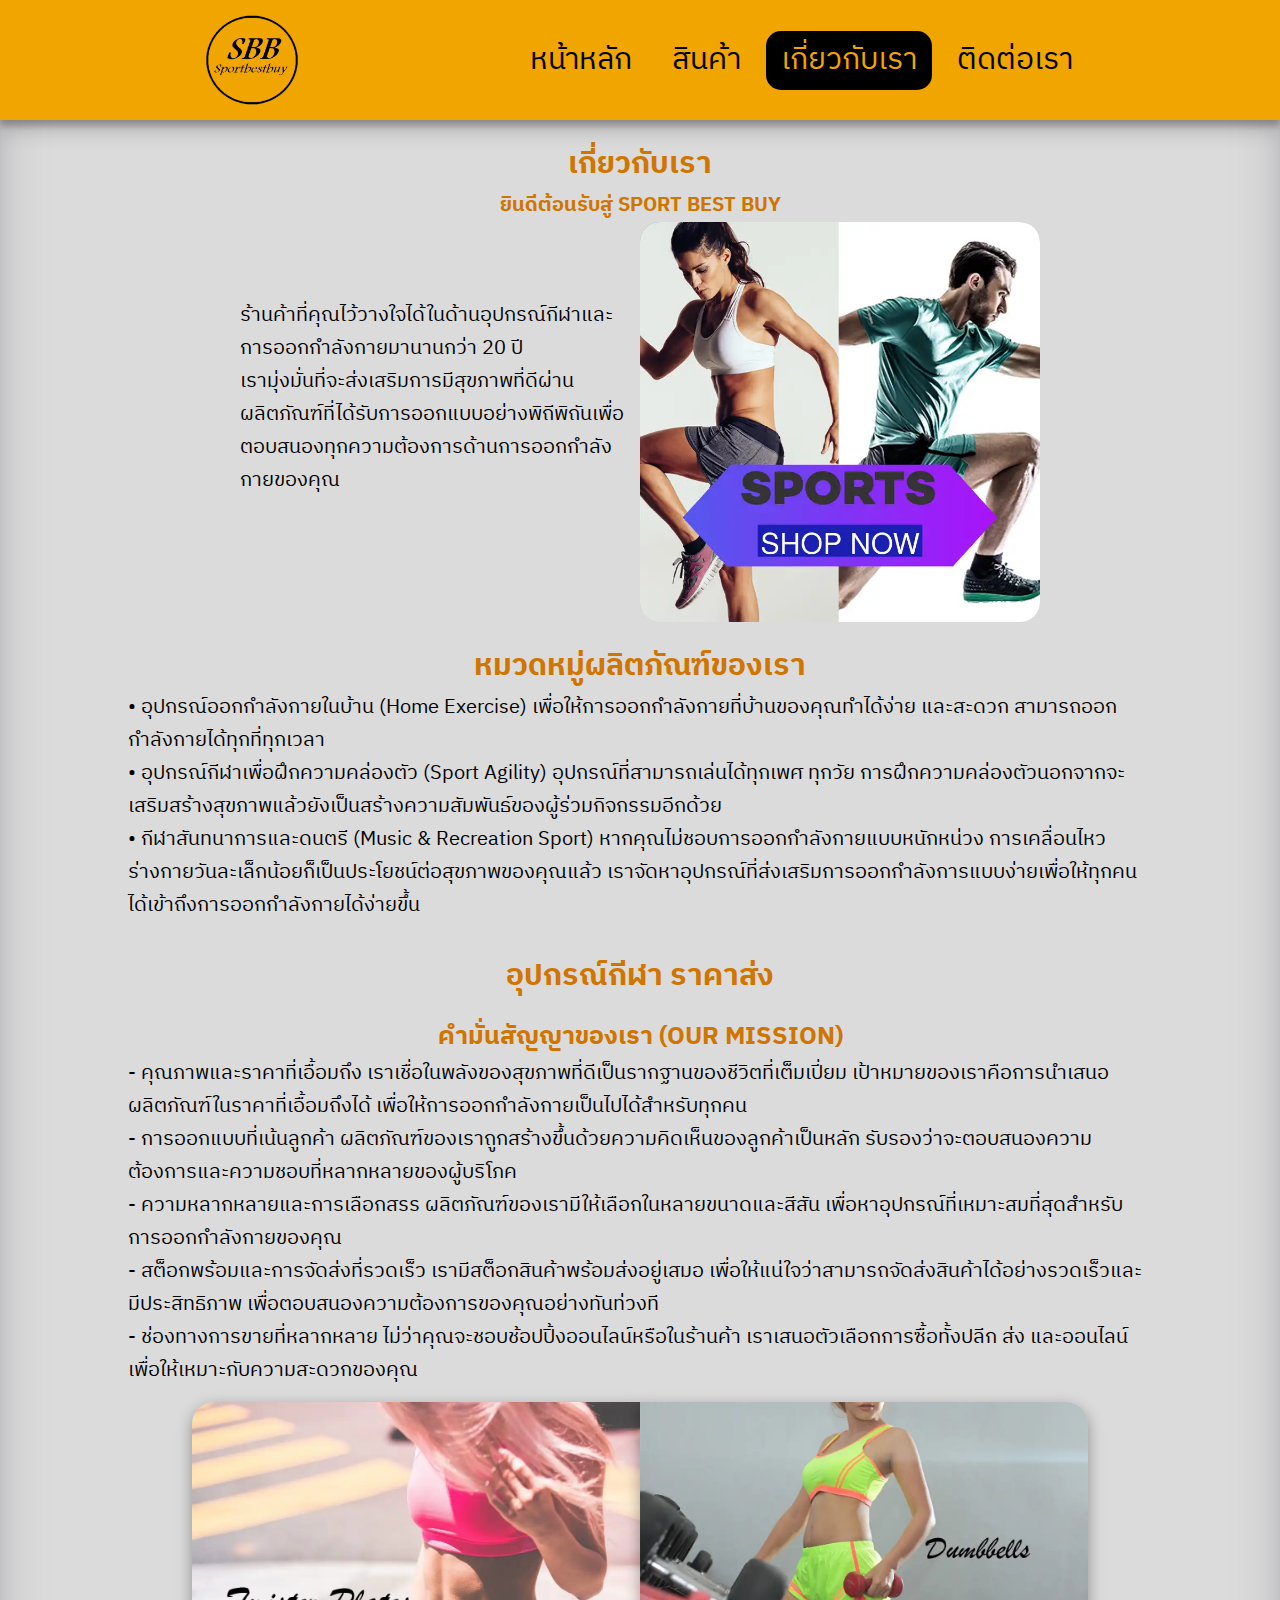
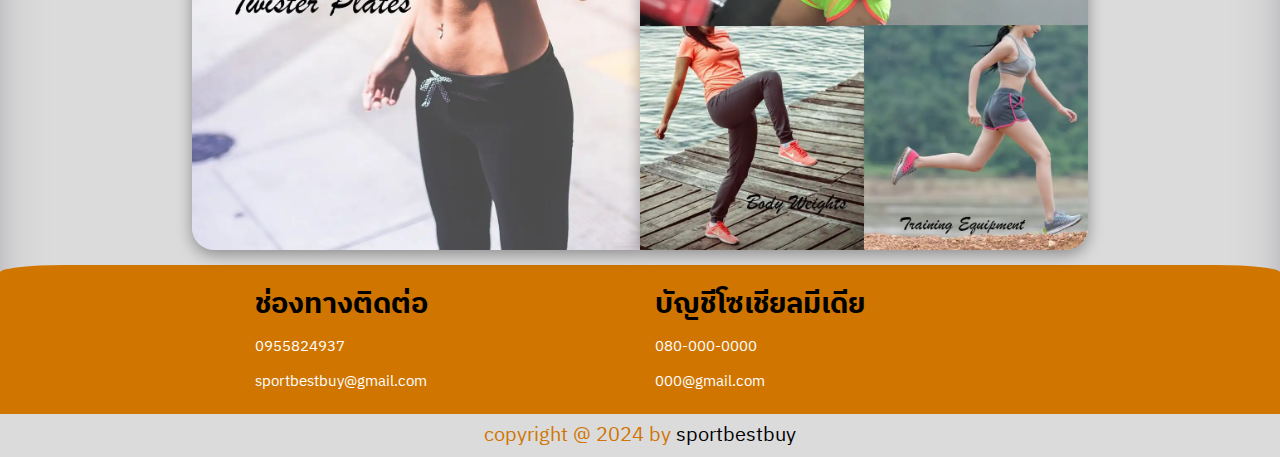
<file: about.html>
<!DOCTYPE html>
<html lang="en">
<head>
    <meta charset="UTF-8">
    <meta name="viewport" content="width=device-width, initial-scale=1.0">
    <title>sportbestbuy - SBB อุปกรณ์กีฬาราคาส่ง - เกี่ยวกับเรา</title>
    <link rel="stylesheet" href="style.css">
    <link rel="icon" type="image/x-icon" href="sbb-logo.ico">
</head>
<body>
    <div class="page-container">
    <header>
        <a class="logo" href="index.html"><img src="webp pic/sbb-logo.webp" alt=""></a>

        <nav class="navbar">
            <a href="index.html">หน้าหลัก</a>
            <a href="products.html">สินค้า</a>
            <a class="active" href="about.html">เกี่ยวกับเรา</a>
            <a href="contacts.html">ติดต่อเรา</a>
        </nav>

        <div class="icons">
            <a class="bars" id="menu-bars">&#9776</a>
        </div>
    </header>

    <div class="margin-top"></div>

    <section class="about" id="about">
        <h2 class="sub-heading">เกี่ยวกับเรา</h2>
        <h3>ยินดีต้อนรับสู่ SPORT BEST BUY </h3>
        <div class="sub-heading">
            <p>
                ร้านค้าที่คุณไว้วางใจได้ในด้านอุปกรณ์กีฬาและการออกกำลังกายมานานกว่า 20 ปี
                <br> เรามุ่งมั่นที่จะส่งเสริมการมีสุขภาพที่ดีผ่านผลิตภัณฑ์ที่ได้รับการออกแบบอย่างพิถีพิถันเพื่อตอบสนองทุกความต้องการด้านการออกกำลังกายของคุณ
                <br>
                <br>
            </p> 
            <img src="webp pic/41efbec47301beb4b606d294fc29743f.webp" alt="" class="shop-now">
        </div>
        <h2 class="sub-heading">หมวดหมู่ผลิตภัณฑ์ของเรา</h2>
        <p class="saak">
            • อุปกรณ์ออกกำลังกายในบ้าน (Home Exercise) เพื่อให้การออกกำลังกายที่บ้านของคุณทำได้ง่าย และสะดวก สามารถออกกำลังกายได้ทุกที่ทุกเวลา<br>
            • อุปกรณ์กีฬาเพื่อฝึกความคล่องตัว (Sport Agility) อุปกรณ์ที่สามารถเล่นได้ทุกเพศ ทุกวัย การฝึกความคล่องตัวนอกจากจะเสริมสร้างสุขภาพแล้วยังเป็นสร้างความสัมพันธ์ของผู้ร่วมกิจกรรมอีกด้วย <br>
            • กีฬาสันทนาการและดนตรี (Music & Recreation Sport) หากคุณไม่ชอบการออกกำลังกายแบบหนักหน่วง การเคลื่อนไหวร่างกายวันละเล็กน้อยก็เป็นประโยชน์ต่อสุขภาพของคุณแล้ว เราจัดหาอุปกรณ์ที่ส่งเสริมการออกกำลังการแบบง่ายเพื่อให้ทุกคนได้เข้าถึงการออกกำลังกายได้ง่ายขึ้น
        </p>
        </p>
        <h1 class="heading">อุปกรณ์กีฬา ราคาส่ง</h1>
        <div class="row">
            <div class="content">
                <h3>คำมั่นสัญญาของเรา (OUR MISSION)</h3>
                <p>
                    - คุณภาพและราคาที่เอื้อมถึง เราเชื่อในพลังของสุขภาพที่ดีเป็นรากฐานของชีวิตที่เต็มเปี่ยม เป้าหมายของเราคือการนำเสนอผลิตภัณฑ์ในราคาที่เอื้อมถึงได้ เพื่อให้การออกกำลังกายเป็นไปได้สำหรับทุกคน<br>
                    - การออกแบบที่เน้นลูกค้า ผลิตภัณฑ์ของเราถูกสร้างขึ้นด้วยความคิดเห็นของลูกค้าเป็นหลัก รับรองว่าจะตอบสนองความต้องการและความชอบที่หลากหลายของผู้บริโภค<br>
                    - ความหลากหลายและการเลือกสรร ผลิตภัณฑ์ของเรามีให้เลือกในหลายขนาดและสีสัน เพื่อหาอุปกรณ์ที่เหมาะสมที่สุดสำหรับการออกกำลังกายของคุณ<br>
                    - สต็อกพร้อมและการจัดส่งที่รวดเร็ว เรามีสต็อกสินค้าพร้อมส่งอยู่เสมอ เพื่อให้แน่ใจว่าสามารถจัดส่งสินค้าได้อย่างรวดเร็วและมีประสิทธิภาพ เพื่อตอบสนองความต้องการของคุณอย่างทันท่วงที<br>
                    - ช่องทางการขายที่หลากหลาย ไม่ว่าคุณจะชอบช้อปปิ้งออนไลน์หรือในร้านค้า เราเสนอตัวเลือกการซื้อทั้งปลีก ส่ง และออนไลน์เพื่อให้เหมาะกับความสะดวกของคุณ
                </p>
            </div>
            <div class="grid-img">
                <img src="webp pic/4effba1ab0c766aef14eb5b71d35be6c.webp" alt="" class="left">
                <img src="webp pic/Untitled-1.webp" alt="" class="right">
                </div>
            </div>
        </div>
    </section>

    <div class="top-button">
        <button onclick="topFunction()" id="myBtn" title="Go to top">&#8679</button>
    </div>

    <footer>
        <div class="box-container">
            <div class="box">
                <h3>ช่องทางติดต่อ</h3>
                <a href="#">0955824937</a>
                <a href="#">sportbestbuy@gmail.com</a>
            </div>

            <div class="box">
                <h3>บัญชีโซเชียลมีเดีย</h3>
                <a href="#">080-000-0000</a>
                <a href="#">000@gmail.com</a>
            </div>
        </div>

        <div class="credit">
            copyright @ 2024 by <span>sportbestbuy</span>
        </div>
    </footer>

    <script src="script.js"></script>
</body>
</html>
</file>
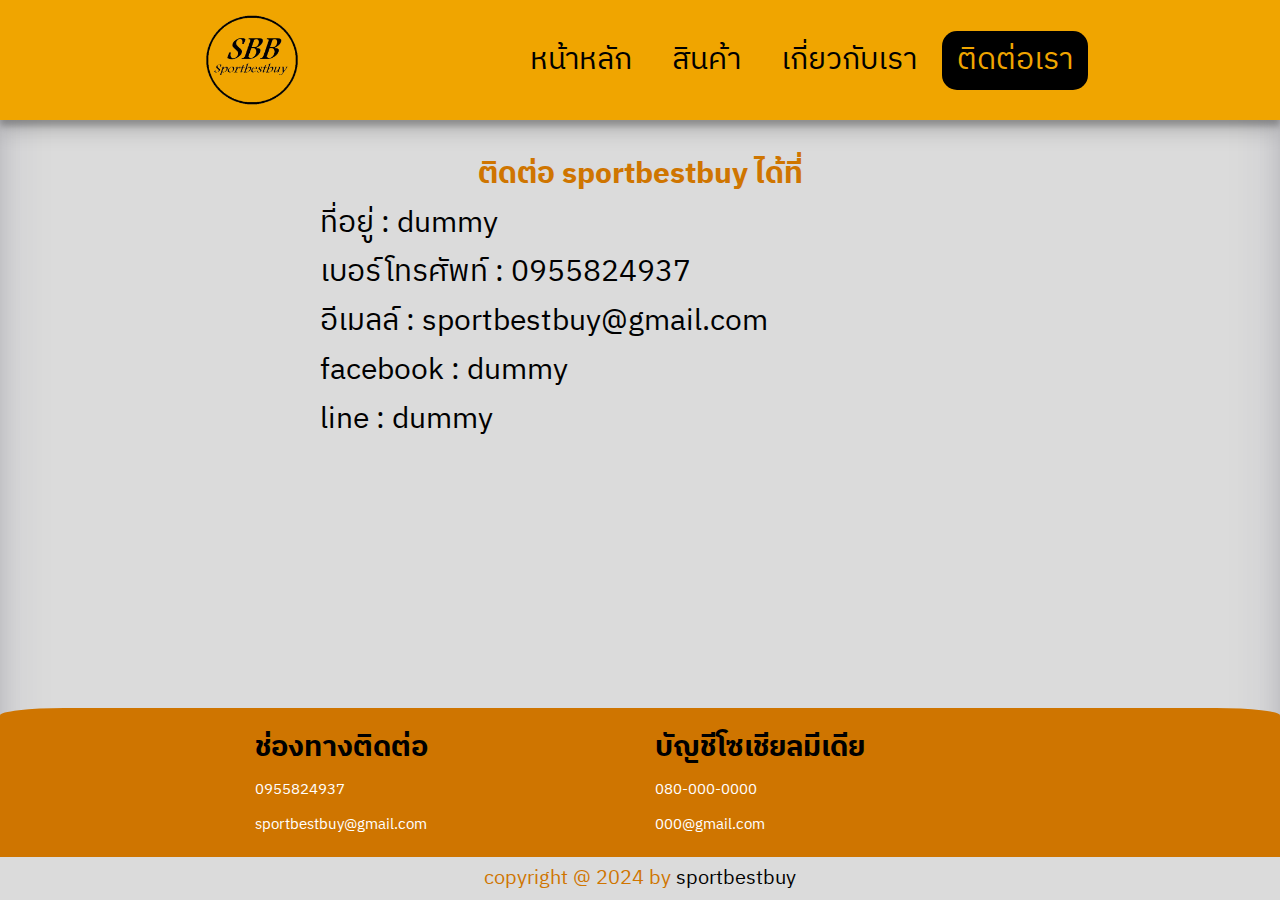
<file: contacts.html>
<!DOCTYPE html>
<html lang="th">
<head>
    <meta charset="UTF-8">
    <meta name="viewport" content="width=device-width, initial-scale=1.0">
    <title>sportbestbuy - SBB อุปกรณ์กีฬาราคาส่ง - ติดต่อเรา</title>
    <link rel="icon" type="image/x-icon" href="sbb-logo.ico">
    <link rel="stylesheet" href="style.css">
</head>
<body>
    <div class="page-container">
    <header>
        <a class="logo" href="index.html"><img src="webp pic/sbb-logo.webp" alt=""></a>

        <nav class="navbar">
            <a href="index.html">หน้าหลัก</a>
            <a href="products.html">สินค้า</a>
            <a href="about.html">เกี่ยวกับเรา</a>
            <a class="active" href="contacts.html">ติดต่อเรา</a>
        </nav>

        <div class="icons">
            <a class="bars" id="menu-bars">&#9776</a>
        </div>
    </header>

    <div class="margin-top"></div>

    <section class="about" id="about">
        <h1 class="heading">ติดต่อ sportbestbuy ได้ที่</h1>
            <p class="contacts" style="text-align: start;">
                ที่อยู่ : dummy <br>
                เบอร์โทรศัพท์ : <a href="tel: 0955824937">0955824937</a><br>
                อีเมลล์ : <a href="mailto: sportbestbuy@gmail.com">sportbestbuy@gmail.com</a><br>
                facebook : <a href="">dummy</a><br>
                line : <a href="">dummy</a>
            </p>
    </section>

    <div class="top-button">
        <button onclick="topFunction()" id="myBtn" title="Go to top">&#8679</button>
    </div>

    <footer>
        <div class="box-container">
            <div class="box">
                <h3>ช่องทางติดต่อ</h3>
                <a href="#">0955824937</a>
                <a href="#">sportbestbuy@gmail.com</a>
            </div>

            <div class="box">
                <h3>บัญชีโซเชียลมีเดีย</h3>
                <a href="#">080-000-0000</a>
                <a href="#">000@gmail.com</a>
            </div>
        </div>

        <div class="credit">
            copyright @ 2024 by <span>sportbestbuy</span>
        </div>
    </footer>

    <script src="script.js"></script>
</body>
</html>
</file>
<file: style.css>
@import url('https://fonts.googleapis.com/css2?family=IBM+Plex+Sans+Thai&display=swap');

:root {
    --color_2:#DBDBDB;
    --color_1:#F0A500;
    --color_3:#CF7500;
    --color_4:#000000;
    -moz-text-size-adjust: none;
    -webkit-text-size-adjust: none;
    text-size-adjust: none;
    font-size: 62.5%;
}

* {
    margin: 0;
    padding: 0;
    box-sizing: border-box;
    text-decoration: none;
}

html {
    background-color: var(--color_2);
    font-family: 'IBM Plex Sans Thai', sans-serif;
}

body {
    box-shadow: rgba(50, 50, 93, 0.25) 0px 30px 60px -12px inset, rgba(0, 0, 0, 0.3) 0px 18px 36px -18px inset;
}

div.page-container {
    min-height: 100vh;
    display: flex;
    flex-direction: column;
}

header {
    display: flex;
    justify-content: space-between;
    align-items: center;
    background: var(--color_1);
    z-index: 10;
    box-shadow: rgba(0, 0, 0, 0.19) 0px 10px 20px, rgba(0, 0, 0, 0.23) 0px 6px 6px;
    padding-inline: 15%;
}

header a.logo {
    display: flex;
    justify-content: center;
    align-items: center;
    padding: 1rem;
}

header a.logo img {
    width: 10rem;
}

header a.logo:hover {
    background-color: var(--color_2);
    border-radius: 4rem;
    -webkit-filter: invert(1);
    filter: invert(1);
}

header nav.navbar {
    display: flex;
    justify-content: end;
    gap: 1rem;
}

header nav.navbar a {
    font-size: 3rem;
    border-radius: 1.5rem;
    padding: .5rem 1.5rem;
    color: var(--color_4);
}

header nav.navbar a.active,
header nav.navbar a:hover {
    color: var(--color_1);
    background: var(--color_4);
}

header div.icons {
    display: none;
}

header div.icons a {
    cursor: pointer;
    height: 10rem;
    line-height: 10.5rem;
    width: 10rem;
    text-align: center;
    font-size: 6rem;
    color: var(--color_1);
    border-radius: 50%;
    background-color: var(--color_4);

    transition: all 0.3s;
}

header div.icons a:hover {
    color: var(--color_4);
    background-color:var(--color_2);
}

header div.icons a.active {
    color: var(--color_4);
    background-color:var(--color_3);
    transform: rotate(90deg);
}

header div.icons #menu-bars {
    display: none;
}

.home h1.heading {
    margin-left: 17%;
    color: var(--color_4);
    font-size: 3rem;
    margin-bottom: 2rem;
    border-bottom: 1px solid var(--color_3);
    max-width: 66%;
    text-align: center;
    margin-top: 2rem;
}

.home .products-list {
    display: flex;
    justify-content: center;
    align-items: center;
    margin-bottom: 2rem;
}

.home .products-list label {
    font-size: 2rem;
    margin-right: 0.8rem;
    color: var(--color_4);
}

.home .products-list select {
    font-size: 2rem;
    font-family: 'IBM Plex Sans Thai', sans-serif;
    color: var(--color_4);
    background: var(--color_3);
    padding-inline: 1.2rem;
}

.home .box-container {
    display: grid;
    /* grid-template-columns: repeat(auto-fit, minmax(12rem, 24rem)); */
    grid-template-columns: auto auto auto auto;
    gap: 2.5rem;
    margin-left: 15%;
    margin-right: 15%;
    justify-content: center;
    padding-bottom: 2rem;
}

.home .box-container .box {
    position: relative;
    background: var(--color_4);
    border-radius: 1rem;
    padding: 2rem;
    box-shadow: rgba(0, 0, 0, 0.12) 0px 1px 3px, rgba(0, 0, 0, 0.24) 0px 1px 2px;
    position: relative;
    /* overflow: hidden; */
    text-align: center;
    color: var(--color_1);
}

.box img {
    width: 20rem;
    border-radius: 1rem;
    box-shadow: rgba(0, 0, 0, 0.4) 0px 2px 4px, rgba(0, 0, 0, 0.3) 0px 7px 13px -3px, rgba(0, 0, 0, 0.2) 0px -3px 0px inset;
}

.box .commerce {
    position: absolute;
    left: 50%;
    transform: translateX(-50%);
    bottom: -2rem;
}

img.icon {
    width: 3rem;
    padding: 0.5rem;
    margin-inline: 0.25rem;
    background: var(--color_1);
}

img.icon:hover {
    background: var(--color_3);
}

.home h3 {
    font-size: 1.7rem;
    margin-top: 1rem;
}

#myBtn {
    display: none;
    position: fixed;
    border: none;
    cursor: pointer;

    bottom: 20px;
    right: 30px;
    z-index: 99;

    background-color: var(--color_1);
    color: var(--color_4);

    border-radius: 1.5rem;
    font-size: 4rem;
    width: 5rem;
    height: 5rem;
    line-height: 5rem;
    opacity: 0.8;
}
  
#myBtn:hover {
    background-color: var(--color_4);
    color: var(--color_2);
}


footer {
    margin-top: auto;
    width: 100%;
}

footer .box-container{
    margin-top: 1.5rem;
    display: grid;
    grid-template-columns: repeat(auto-fit, minmax(25rem, 40rem));
    justify-content: center;
    background-color: var(--color_3);
    border-top-left-radius: 5%;
    border-top-right-radius: 5%;
}

footer .box-container .box {
    padding: 1.5rem;
    font-size: 2.5rem;
    color: var(--color_4);
}

footer .box-container .box a{
    display: block;
    padding: .5rem 0;
    font-size: 1.5rem;
    color: white;
}

footer .box-container .box a:hover{
    text-decoration: underline;
    color: var(--color_4);
}

footer .credit {
    text-align: center;
    font-size: 2rem;
    color: var(--color_3);
    padding: .5rem;
    background-color: var(--color_2);
}

footer .credit span {
    color: var(--color_4);
}

img.hero {
    width: 80%;
    aspect-ratio: 2.3/1;
    object-fit: cover;
    margin-inline: 10%;
    border-radius: 5rem;
    box-shadow: rgba(0, 0, 0, 0.35) 0px 5px 15px;
}

span {
    color: var(--color_4);
}

.about h2 {
    text-align: center;
    color: var(--color_3);
    font-size: 3rem;
    margin-top: 2rem;
}

.about h3 {
    text-align: center;
    color: var(--color_3);
    font-size: 2rem;
}

.about p.saak {
    margin-inline: 10%;
    max-width: 100%;
    text-align: start;
}

.about p.contacts {
    width: 50%;
    font-size: 3rem;
    margin-left: 50%;
    transform: translateX(-50%);
}

.about p.contacts a {
    color: var(--color_4);
}

.about p.contacts a:hover {
    text-decoration: underline;
}

.about div.sub-heading {
    display: grid;
    grid-template-columns: repeat(auto-fit, minmax(25rem, 40rem));
    justify-content: center;
    margin-inline: 10%;
    align-items: center;
}

.about h1 {
    margin-top: 1.5rem;
    padding-top: 1.5rem;
    text-align: center;
    color: var(--color_3);
    font-size: 3rem;
}

.about img.shop-now {
    width: 100%;
    max-width: 50rem;
    max-height: 50rem;
    border-radius: 5%;
    box-shadow: rgba(50, 50, 93, 0.25) 0px 30px 60px -12px inset, rgba(0, 0, 0, 0.3) 0px 18px 36px -18px inset;

}

.about .row h3 {
    padding-top: 1.5rem;
    font-size: 2.5rem;
    color: var(--color_3);
}

.about p {
    font-size: 2rem;
    color: var(--color_4);
    margin-bottom: 1.5rem;
}

.about .content p {
    margin-inline: 10%;
    max-width: 100%;
    text-align: start;
}

.about .grid-img {
    display: grid;
    grid-template-columns: auto auto;
    /* grid-template-columns: repeat(auto-fit, minmax(25rem, 40rem)); */
    justify-content: center;
    margin-inline: 15%;
    justify-content: center;
    align-items: center;
}

.about .grid-img img {
    width: 100%;
    max-width: 50rem;
    max-height: 50rem;
    border-radius: 5%;
}

.about .grid-img img.left {
    border-top-left-radius: 5%;
    border-top-right-radius: 0;
    border-bottom-left-radius: 5%;
    border-bottom-right-radius: 0;
    box-shadow: rgba(0, 0, 0, 0.35) 0px 5px 15px;
}

.about .grid-img img.right {
    border-top-left-radius: 0;
    border-top-right-radius: 5%;
    border-bottom-left-radius: 0;
    border-bottom-right-radius: 5%;
    box-shadow: rgba(0, 0, 0, 0.35) 0px 5px 15px;
}









/* media query */

@media (max-width:1024px) {
    :root {
        font-size: 50%;
    }
}

@media (max-width:820px) {
    :root {
        font-size: 40%;
    }

    header {
        height: 20rem;
    }

    .home .box-container {
        margin-left: 2rem;
        margin-right: 2rem;
    }

    .about div.sub-heading {
        display: flex;
        flex-direction: column;
        align-items: center;
    }
    
    .about div.sub-heading p {
        text-align: center;
    }

    .about .grid-img {
        grid-template-columns: auto;
    }

    .about .grid-img img.left {
        border-top-left-radius: 5%;
        border-top-right-radius: 5%;
        border-bottom-left-radius: 0;
        border-bottom-right-radius: 0;
    }

    .about .grid-img img.right {
        border-top-left-radius: 0;
        border-top-right-radius: 0;
        border-bottom-left-radius: 5%;
        border-bottom-right-radius: 5%;
    }
    
    header div.icons {
        display: flex;
    }

    header div.icons #menu-bars{
        display: inline-block;
    } 

    header nav.navbar {
        display: block;
        text-align: center;
        position: fixed;
        top: 20rem; right: 0;
        width: 50%;
        height: 100%;
        background: white;
        border-top: .5rem solid var(--color_4);
        border-bottom: .5rem solid var(--color_4);
        padding: 1rem;
        clip-path: polygon(0 0, 100% 0, 100% 0, 0 0);
    }

    header nav.navbar.active {
        clip-path: polygon(0 0, 100% 0, 100% 100%, 0% 100%);
    }

    header nav.navbar a {
        display: block;
        padding: 1.5rem;
        margin: 1rem;
        font-size: 5rem;
        border-top: .2rem solid var(--color_3);
        border-bottom: .2rem solid var(--color_3);
    }

    .home .box-container {
        grid-template-columns: auto auto;
    }

    .box-container .box img {
        width: 100%;
    }

    .box .commerce {
        bottom: -2.5rem;
    }

    .box-container .box img.icon {
        width: 5.5rem;
    }
}

@media (max-width:640px) {
    :root {
        font-size: 30%;
    }
    
    header a.logo img {
        width: 15rem;
    }

    h1 {
        font-size: 5.5rem !important;
    }

    h2 {
        font-size: 5rem !important;
    }

    h3 {
        font-size: 4.5rem !important;
    }

    p {
        font-size: 4rem !important;
    }

    footer a,
    footer .credit {
        font-size: 3rem !important;
    }
    
    .home .products-list label {
        font-size: 3.5rem;
    }
    
    .home .products-list select {
        font-size: 3.5rem;
    }

    #myBtn {
        font-size: 8rem;
        width: 10rem;
        height: 10rem;
        line-height: 10rem;
    }
}

@media (max-width:490px) {
    :root {
        font-size: 18%;
    }

    header a.logo img {
        margin-left: 2rem;
    }

    header nav.navbar {
        margin-right: 2rem;
    }
}

@media (max-width:320px) {
    :root {
        font-size: 15%;
    }
}
/* media query */
</file>
